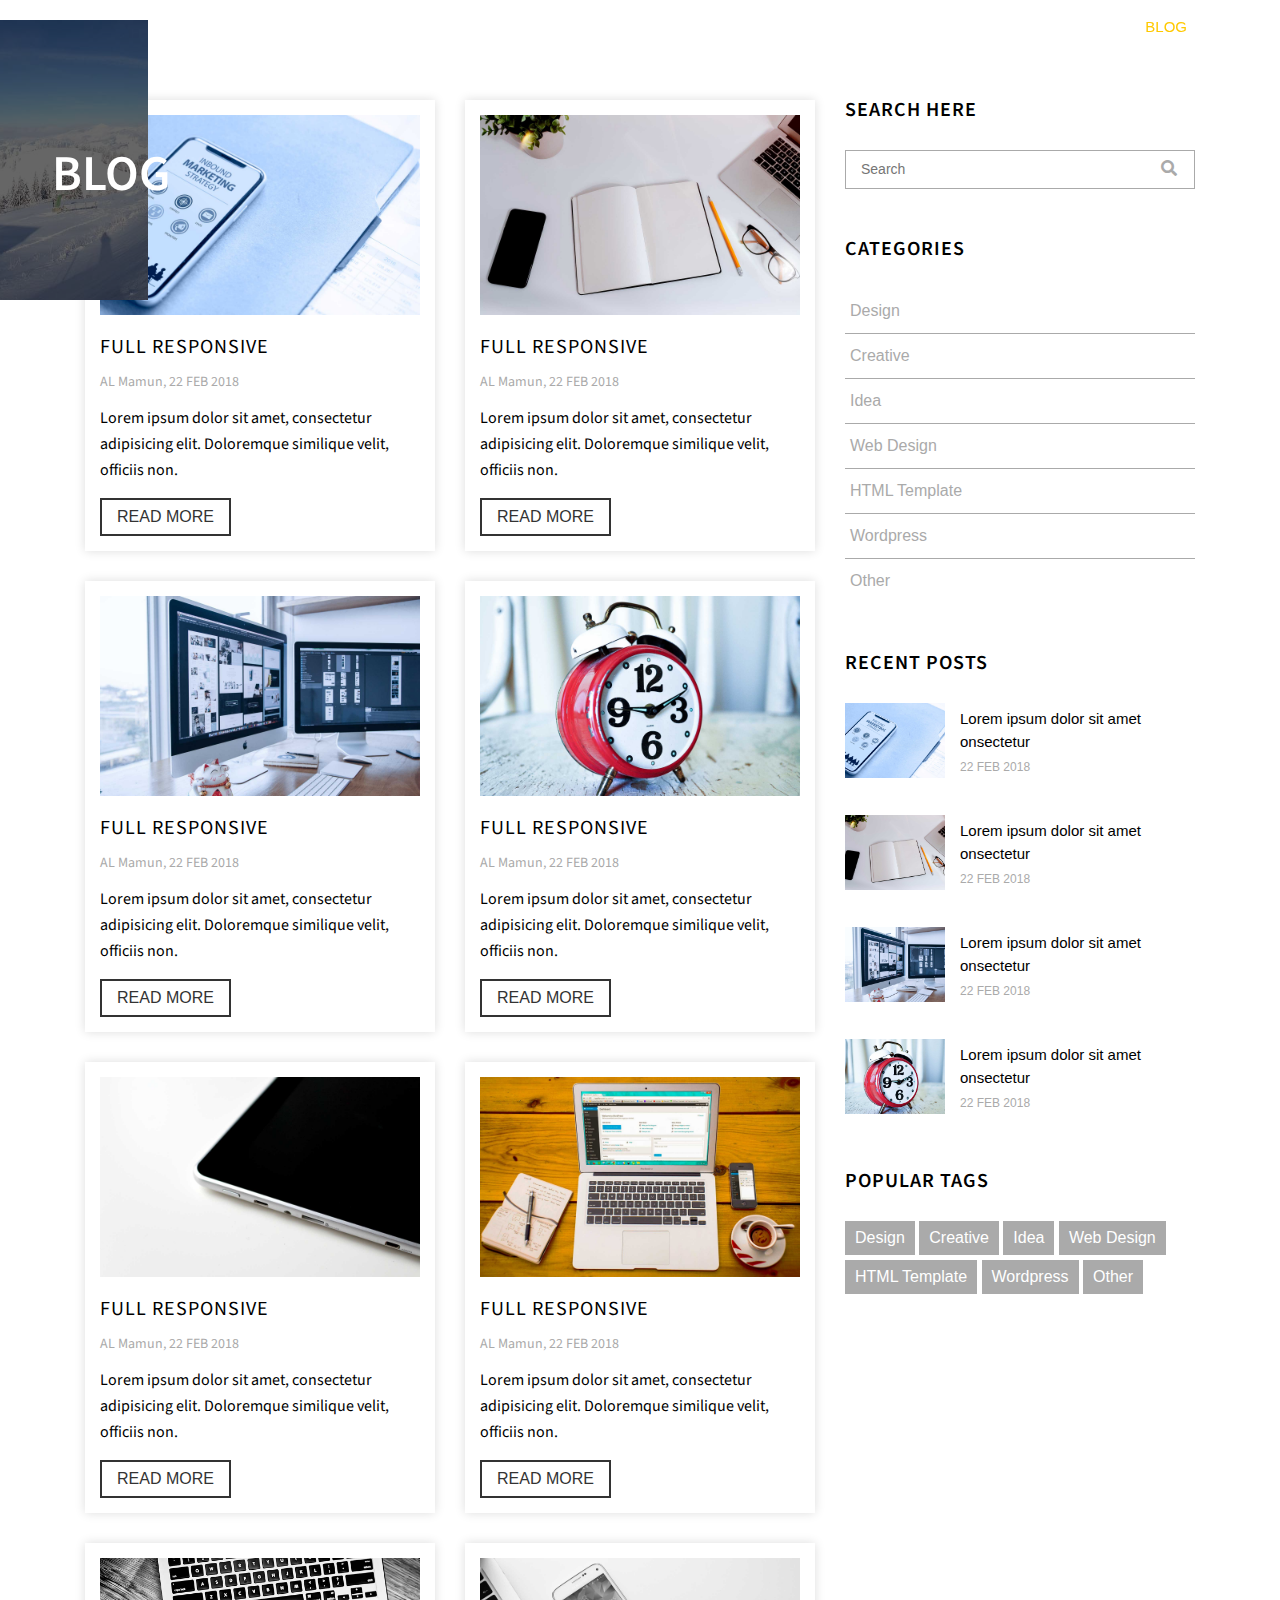
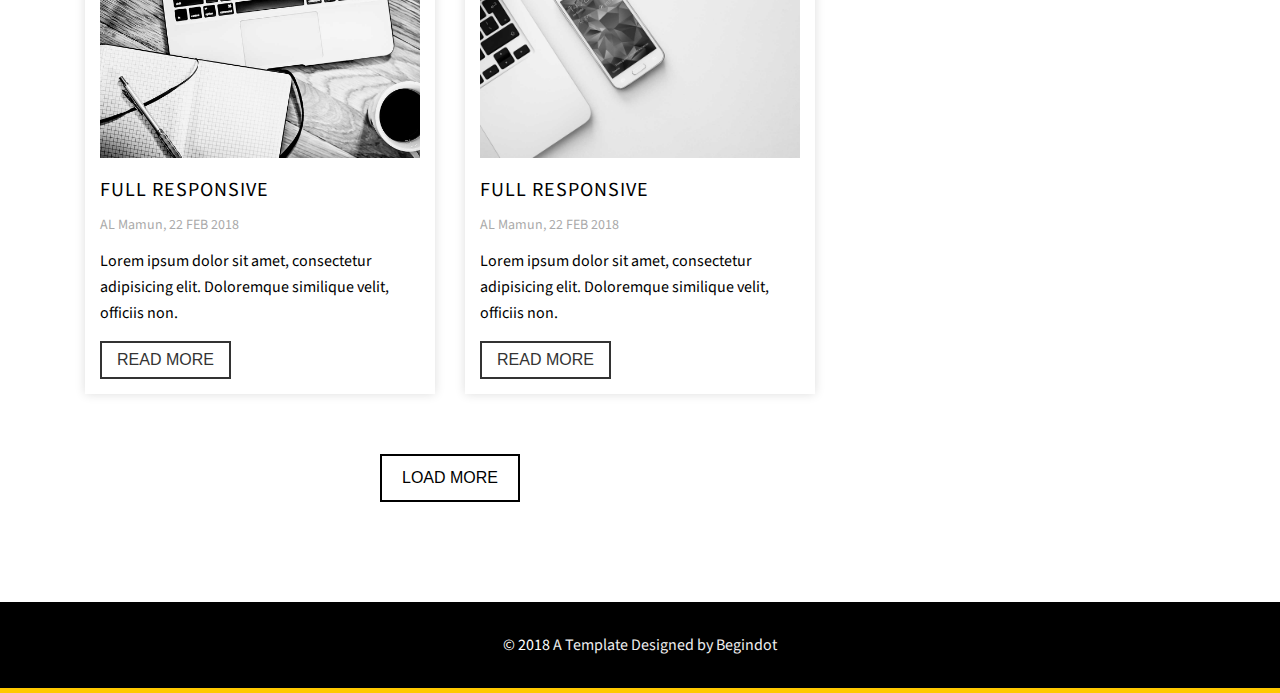
<file: safs-master/blog.html>
<!DOCTYPE html>
<html lang="en">

<head>
    <meta name="viewport" content="width=device-width, initial-scale=1">
    <meta http-equiv="X-UA-Compatible" content="IE=edge" />
    <meta charset="UTF-8">
    <title>portfolio - HTML</title>

    <!-- ====== Google Fonts ====== -->
    <link href="https://fonts.googleapis.com/css?family=Source+Sans+Pro:300,400,600" rel="stylesheet">

    <!-- ====== ALL CSS ====== -->
    <link rel="stylesheet" href="assets/css/bootstrap.min.css">
    <link rel="stylesheet" href="assets/css/fontawesome-all.min.css">
    <link rel="stylesheet" href="assets/css/lightbox.min.css">
    <link rel="stylesheet" href="assets/css/owl.carousel.min.css">
    <link rel="stylesheet" href="assets/css/animate.css">
    <link rel="stylesheet" href="style.css">
    <link rel="stylesheet" href="assets/css/responsive.css">

</head>

<body data-spy="scroll" data-target=".navbar-nav">

    <!-- ====== Header ====== -->
    <header id="header" class="header">
        <!-- ====== Navbar ====== -->
        <nav class="navbar navbar-expand-lg fixed-top">
            <div class="container">
                <!-- Logo -->
                <a class="navbar-brand logo" href="index.html">
                    
                </a>
                <!-- // Logo -->

                <!-- Mobile Menu -->
                <button class="navbar-toggler" type="button" data-toggle="collapse" data-target="#navbarSupportedContent" aria-expanded="false"><span><i class="fa fa-bars"></i></span></button>
                <!-- Mobile Menu -->

                <div class="collapse navbar-collapse main-menu" id="navbarSupportedContent">
                    <ul class="navbar-nav ml-auto">
                        <li class="nav-item"><a class="nav-link" href="index.html">HOME</a></li>
                        <li class="nav-item"><a class="nav-link active" href="blog.html">BLOG</a></li>
                    </ul>
                </div>
            </div>
        </nav>
        <!-- ====== // Navbar ====== -->

        <!-- Page Title -->
        <div class="page-title bg-img section-padding bg-overlay" style="background-image: url(assets/images/breadcrumb.jpg)">
            <div class="container">
                <div class="row justify-content-center">
                    <div class="col-lg-6 text-center">
                        <h2>Blog</h2>
                    </div>
                </div>
            </div>
        </div>
        <!-- // Page Title -->
    </header>
    <!-- ====== // Header ====== -->



    <section class="blog-section">
        <div class="container">
            <div class="row">
                <div class="col-lg-8">
                    <div class="blog-area">
                        <div class="row">
                            <!-- Single Blog -->
                            <div class="col-sm-6">
                                <div class="single-blog">
                                    <div class="blog-thumb" style="background-image: url(assets/images/blog/img-1.jpg)"></div>
                                    <h4 class="blog-title"><a href="single-blog.html">Full Responsive</a></h4>
                                    <p class="blog-meta"><a href="#">AL Mamun</a>, 22 FEB 2018</p>
                                    <p>Lorem ipsum dolor sit amet, consectetur adipisicing elit. Doloremque similique velit, officiis non.</p>
                                    <a href="single-blog.html" class="button">Read More</a>
                                </div>
                            </div>
                            <!-- Single Blog -->
                            <!-- Single Blog -->
                            <div class="col-sm-6">
                                <div class="single-blog">
                                    <div class="blog-thumb" style="background-image: url(assets/images/blog/img-2.jpg)"></div>
                                    <h4 class="blog-title"><a href="single-blog.html">Full Responsive</a></h4>
                                    <p class="blog-meta"><a href="#">AL Mamun</a>, 22 FEB 2018</p>
                                    <p>Lorem ipsum dolor sit amet, consectetur adipisicing elit. Doloremque similique velit, officiis non.</p>
                                    <a href="single-blog.html" class="button">Read More</a>
                                </div>
                            </div>
                            <!-- Single Blog -->
                            <!-- Single Blog -->
                            <div class="col-sm-6">
                                <div class="single-blog">
                                    <div class="blog-thumb" style="background-image: url(assets/images/blog/img-3.jpg)"></div>
                                    <h4 class="blog-title"><a href="single-blog.html">Full Responsive</a></h4>
                                    <p class="blog-meta"><a href="#">AL Mamun</a>, 22 FEB 2018</p>
                                    <p>Lorem ipsum dolor sit amet, consectetur adipisicing elit. Doloremque similique velit, officiis non.</p>
                                    <a href="single-blog.html" class="button">Read More</a>
                                </div>
                            </div>
                            <!-- Single Blog -->
                            <!-- Single Blog -->
                            <div class="col-sm-6">
                                <div class="single-blog">
                                    <div class="blog-thumb" style="background-image: url(assets/images/blog/img-4.jpg)"></div>
                                    <h4 class="blog-title"><a href="single-blog.html">Full Responsive</a></h4>
                                    <p class="blog-meta"><a href="#">AL Mamun</a>, 22 FEB 2018</p>
                                    <p>Lorem ipsum dolor sit amet, consectetur adipisicing elit. Doloremque similique velit, officiis non.</p>
                                    <a href="#" class="button">Read More</a>
                                </div>
                            </div>
                            <!-- Single Blog -->
                            <!-- Single Blog -->
                            <div class="col-sm-6">
                                <div class="single-blog">
                                    <div class="blog-thumb" style="background-image: url(assets/images/blog/img-5.jpg)"></div>
                                    <h4 class="blog-title"><a href="single-blog.html">Full Responsive</a></h4>
                                    <p class="blog-meta"><a href="#">AL Mamun</a>, 22 FEB 2018</p>
                                    <p>Lorem ipsum dolor sit amet, consectetur adipisicing elit. Doloremque similique velit, officiis non.</p>
                                    <a href="#" class="button">Read More</a>
                                </div>
                            </div>
                            <!-- Single Blog -->
                            <!-- Single Blog -->
                            <div class="col-sm-6">
                                <div class="single-blog">
                                    <div class="blog-thumb" style="background-image: url(assets/images/blog/img-6.jpg)"></div>
                                    <h4 class="blog-title"><a href="single-blog.html">Full Responsive</a></h4>
                                    <p class="blog-meta"><a href="#">AL Mamun</a>, 22 FEB 2018</p>
                                    <p>Lorem ipsum dolor sit amet, consectetur adipisicing elit. Doloremque similique velit, officiis non.</p>
                                    <a href="single-blog.html" class="button">Read More</a>
                                </div>
                            </div>
                            <!-- Single Blog -->
                            <!-- Single Blog -->
                            <div class="col-sm-6">
                                <div class="single-blog">
                                    <div class="blog-thumb" style="background-image: url(assets/images/blog/img-7.jpg)"></div>
                                    <h4 class="blog-title"><a href="single-blog.html">Full Responsive</a></h4>
                                    <p class="blog-meta"><a href="#">AL Mamun</a>, 22 FEB 2018</p>
                                    <p>Lorem ipsum dolor sit amet, consectetur adipisicing elit. Doloremque similique velit, officiis non.</p>
                                    <a href="single-blog.html" class="button">Read More</a>
                                </div>
                            </div>
                            <!-- Single Blog -->
                            <!-- Single Blog -->
                            <div class="col-sm-6">
                                <div class="single-blog">
                                    <div class="blog-thumb" style="background-image: url(assets/images/blog/img-8.jpg)"></div>
                                    <h4 class="blog-title"><a href="single-blog.html">Full Responsive</a></h4>
                                    <p class="blog-meta"><a href="#">AL Mamun</a>, 22 FEB 2018</p>
                                    <p>Lorem ipsum dolor sit amet, consectetur adipisicing elit. Doloremque similique velit, officiis non.</p>
                                    <a href="single-blog.html" class="button">Read More</a>
                                </div>
                            </div>
                            <!-- Single Blog -->
                        </div>
                        <div class="row justify-content-center">
                            <div class="col-lg-6 text-center">
                                <a href="#" class="button blog-btn">Load More</a>
                            </div>
                        </div>
                    </div>
                </div>
                
                <!-- Sidebar -->
                <div class="col-lg-4">
                    <div class="blog-sidebar">
                        <!-- Sidebar Widget -->
                        <div class="sidebar-widget">
                            <h2 class="sidebar-title">Search here</h2>
                            <form action="blog.html" method="get">
                                <input type="search" placeholder="Search">
                                <button><i class="fa fa-search"></i></button>
                            </form>
                        </div>
                        <!-- Sidebar Widget -->

                        <!-- Sidebar Widget -->
                        <div class="sidebar-widget">
                            <h2 class="sidebar-title">Categories</h2>
                            <ol>
                                <li><a href="#">Design</a></li>
                                <li><a href="#">Creative</a></li>
                                <li><a href="#">Idea</a></li>
                                <li><a href="#">Web Design</a></li>
                                <li><a href="#">HTML Template</a></li>
                                <li><a href="#">Wordpress</a></li>
                                <li><a href="#">Other</a></li>
                            </ol>
                        </div>
                        <!-- Sidebar Widget -->

                        <!-- Sidebar Widget -->
                        <div class="sidebar-widget">
                            <h2 class="sidebar-title">RECENT POSTS</h2>
                            <ol class="recent-post">
                                <!-- Single Recent Post -->
                                <li>
                                    <span style="background-image: url(assets/images/blog/img-1.jpg)"></span>
                                    <div class="blog-content">
                                        <a href="single-blog.html">Lorem ipsum dolor sit amet onsectetur</a>
                                        <div class="blog-date">22 FEB 2018</div>
                                    </div>
                                </li>
                                <!-- Single Recent Post -->
                                <!-- Single Recent Post -->
                                <li>
                                    <span style="background-image: url(assets/images/blog/img-2.jpg)"></span>
                                    <div class="blog-content">
                                        <a href="single-blog.html">Lorem ipsum dolor sit amet onsectetur</a>
                                        <div class="blog-date">22 FEB 2018</div>
                                    </div>
                                </li>
                                <!-- Single Recent Post -->
                                <!-- Single Recent Post -->
                                <li>
                                    <span style="background-image: url(assets/images/blog/img-3.jpg)"></span>
                                    <div class="blog-content">
                                        <a href="single-blog.html">Lorem ipsum dolor sit amet onsectetur</a>
                                        <div class="blog-date">22 FEB 2018</div>
                                    </div>
                                </li>
                                <!-- Single Recent Post -->
                                <!-- Single Recent Post -->
                                <li>
                                    <span style="background-image: url(assets/images/blog/img-4.jpg)"></span>
                                    <div class="blog-content">
                                        <a href="single-blog.html">Lorem ipsum dolor sit amet onsectetur</a>
                                        <div class="blog-date">22 FEB 2018</div>
                                    </div>
                                </li>
                                <!-- Single Recent Post -->
                            </ol>
                        </div>
                        <!-- Sidebar Widget -->

                        <!-- Sidebar Widget -->
                        <div class="sidebar-widget">
                            <h2 class="sidebar-title">POPULAR TAGS</h2>
                            <ol class="tags">
                                <li><a href="#">Design</a></li>
                                <li><a href="#">Creative</a></li>
                                <li><a href="#">Idea</a></li>
                                <li><a href="#">Web Design</a></li>
                                <li><a href="#">HTML Template</a></li>
                                <li><a href="#">Wordpress</a></li>
                                <li><a href="#">Other</a></li>
                            </ol>
                        </div>
                        <!-- Sidebar Widget -->
                    </div>
                </div>
                <!-- // Sidebar -->
            </div>
        </div>
    </section>

    <!-- ====== Footer Area ====== -->
    <footer class="footer-area">
        <div class="container">
            <div class="row">
                <div class="col-lg-12 text-center">
                    <div class="copyright-text">
                        <p class="text-white">&copy; 2018 <a href="https://www.begindot.com/">A Template Designed by Begindot</a></p>
                    </div>
                </div>
            </div>
        </div>
    </footer>
    <!-- ====== // Footer Area ====== -->


    <!-- ====== ALL JS ====== -->
    <script src="assets/js/jquery-3.3.1.min.js"></script>
    <script src="assets/js/bootstrap.min.js"></script>
    <script src="assets/js/lightbox.min.js"></script>
    <script src="assets/js/owl.carousel.min.js"></script>
    <script src="assets/js/jquery.mixitup.js"></script>
    <script src="assets/js/wow.min.js"></script>
    <script src="assets/js/typed.js"></script>
    <script src="assets/js/main.js"></script>

</body>

</html>
</file>
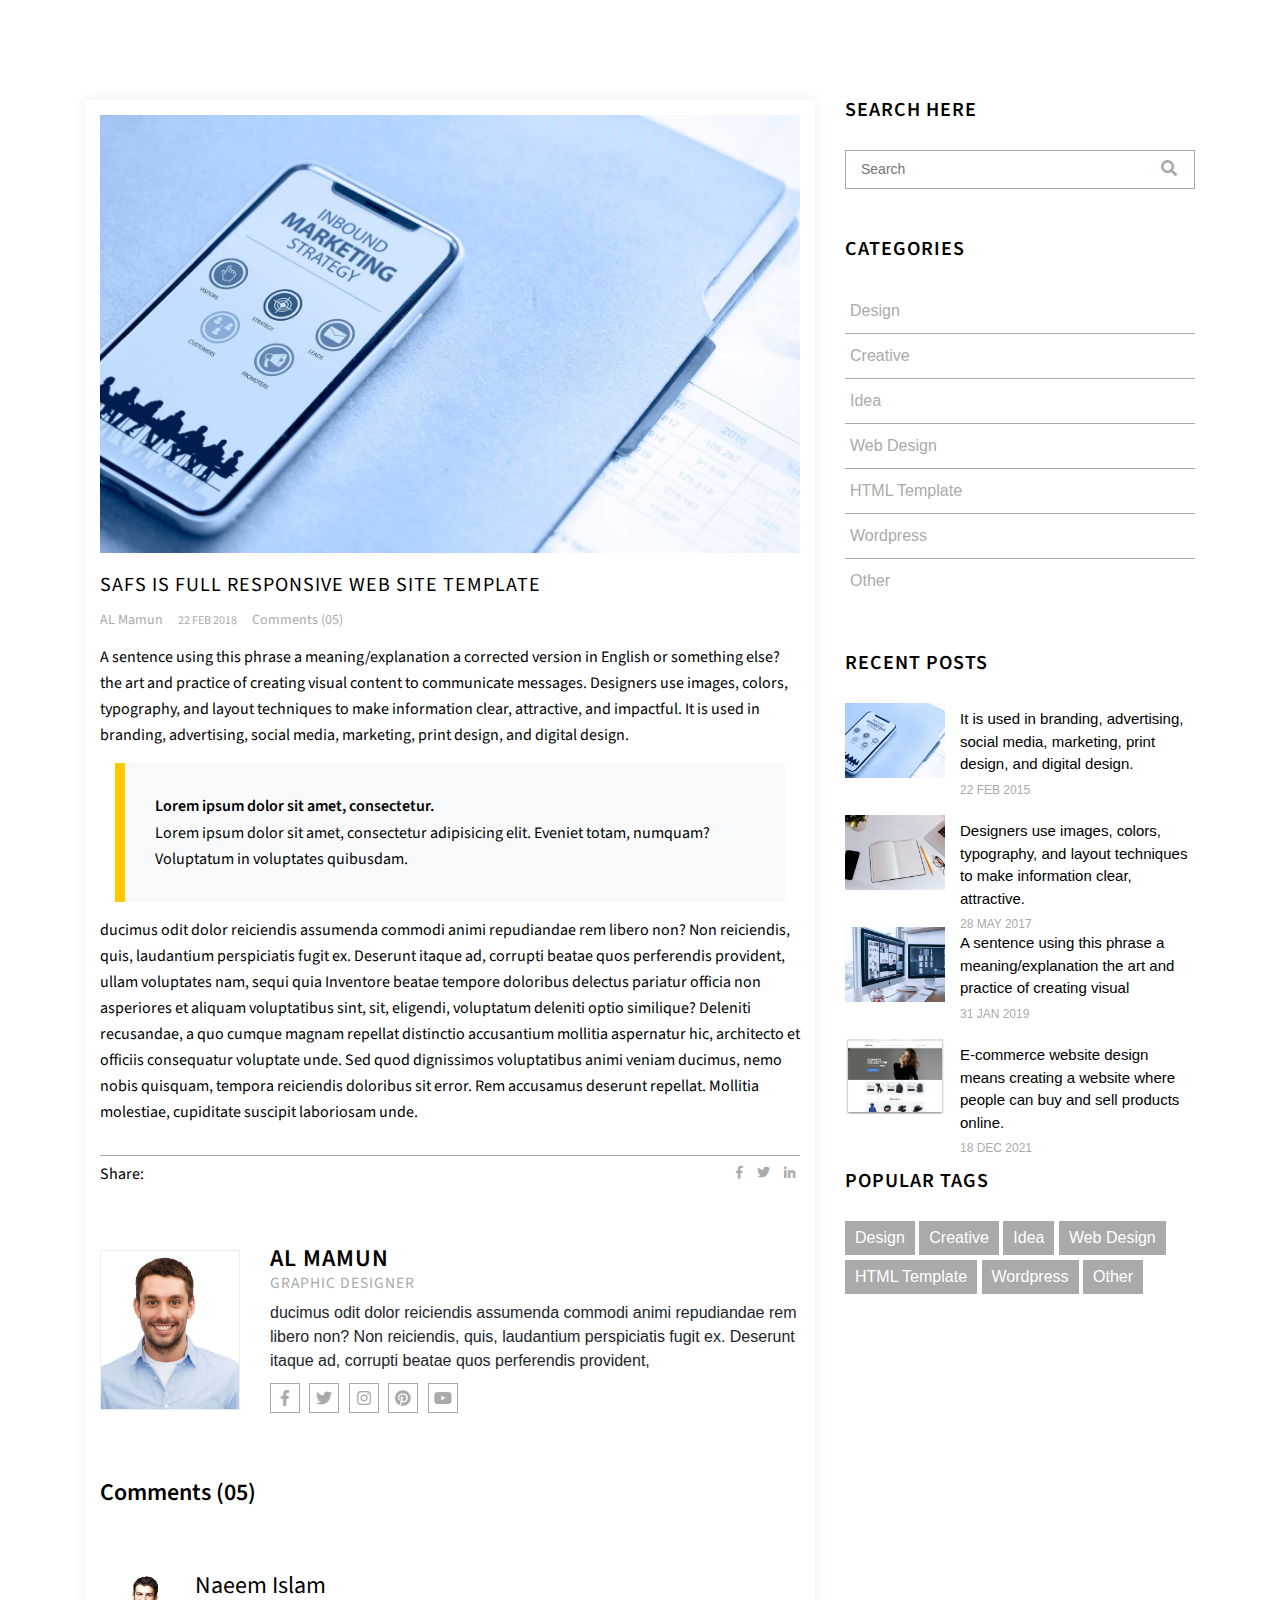
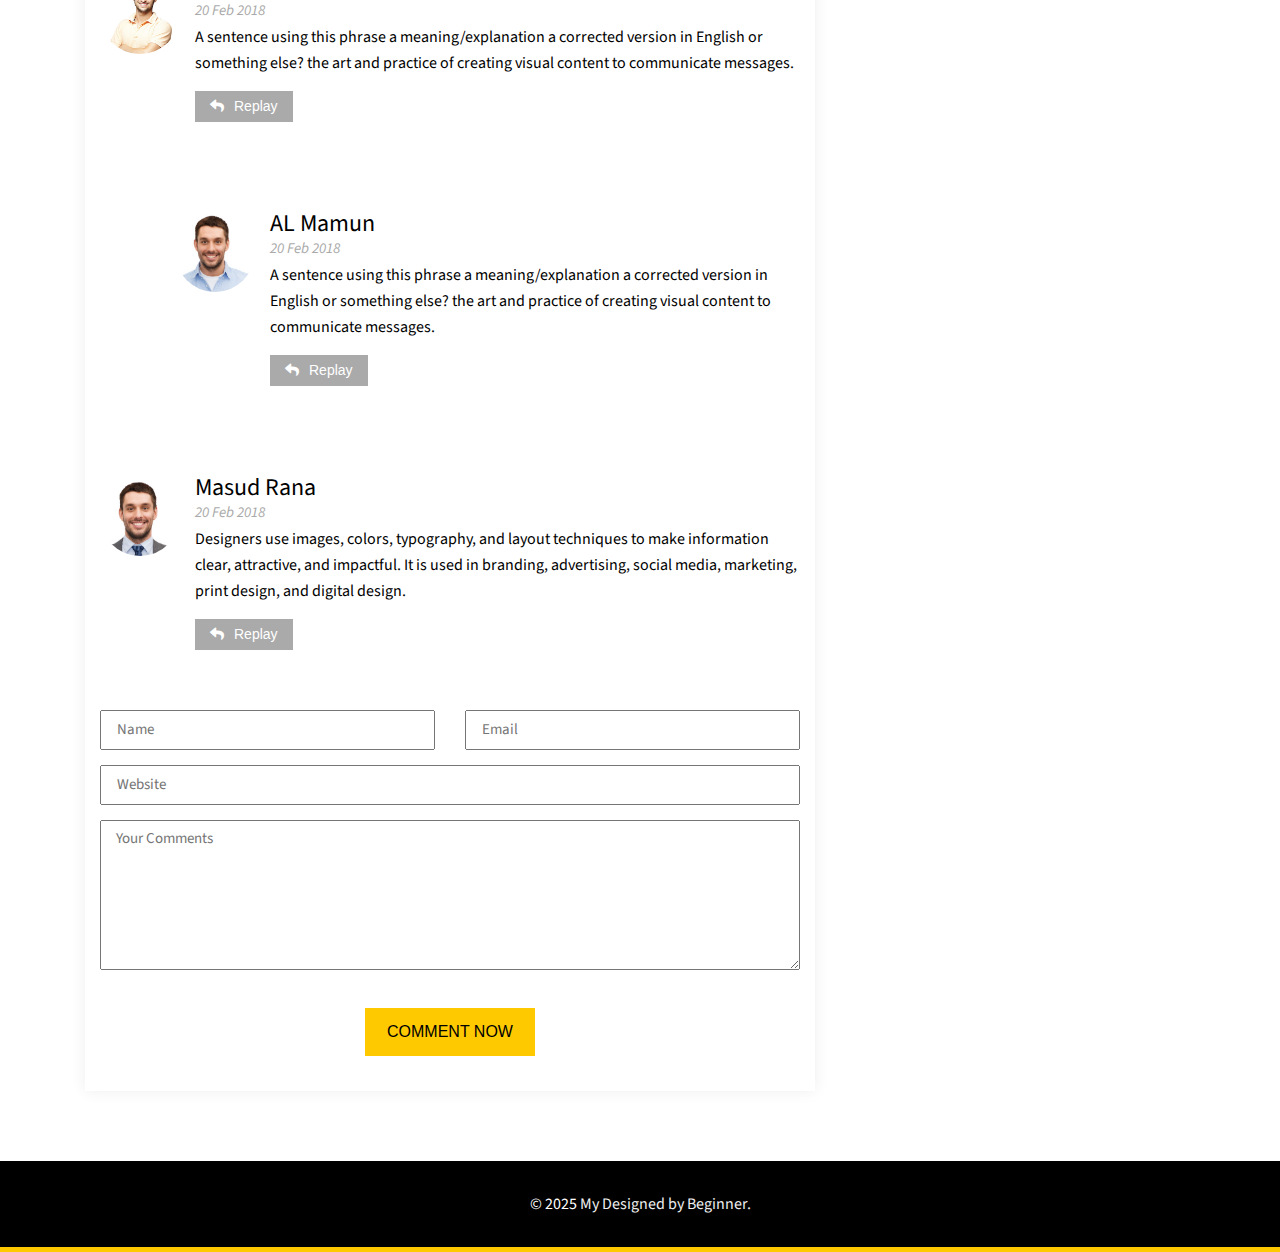
<file: safs-master/single-blog.html>
<!DOCTYPE html>
<html lang="en">

<head>
    <meta name="viewport" content="width=device-width, initial-scale=1">
    <meta http-equiv="X-UA-Compatible" content="IE=edge" />
    <meta charset="UTF-8">
    <title>Single Blog | Safs - HTML</title>

    <!-- ====== Google Fonts ====== -->
    <link href="https://fonts.googleapis.com/css?family=Source+Sans+Pro:300,400,600" rel="stylesheet">

    <!-- ====== ALL CSS ====== -->
    <link rel="stylesheet" href="assets/css/bootstrap.min.css">
    <link rel="stylesheet" href="assets/css/fontawesome-all.min.css">
    <link rel="stylesheet" href="assets/css/lightbox.min.css">
    <link rel="stylesheet" href="assets/css/owl.carousel.min.css">
    <link rel="stylesheet" href="assets/css/animate.css">
    <link rel="stylesheet" href="style.css">
    <link rel="stylesheet" href="assets/css/responsive.css">

</head>

<body data-spy="scroll" data-target=".navbar-nav">
    <!-- ====== Header ====== -->
    <header id="header" class="header"> 

        
    </header>
    <!-- ====== // Header ====== -->



    <section class="blog-section">
        <div class="container">
            <div class="row">
                <!-- Blog Main Content -->
                <div class="col-lg-8">
                    <div class="blog-post">
                        <img src="assets/images/blog/img-1.jpg" alt="" class="blog-img">
                        <h4 class="blog-title"><a href="#">Safs is Full Responsive Web site Template</a></h4>
                        <p class="blog-meta"><a class="user-name" href="#">AL Mamun</a><span class="blog-date">22 FEB 2018</span><a href="#" class="blog-comment">Comments (05)</a></p>
                        <div class="blog-main-content">
                            <p>A sentence using this phrase a meaning/explanation a corrected version in English or something else? the art and practice of creating visual content to communicate messages. Designers use images, colors, typography, and layout techniques to make information clear, attractive, and impactful.
                               It is used in branding, advertising, social media, marketing, print design, and digital design.</p>

                            <blockquote class="blockquote bg-light">
                                <h6>Lorem ipsum dolor sit amet, consectetur.</h6>
                                <p>Lorem ipsum dolor sit amet, consectetur adipisicing elit. Eveniet totam, numquam? Voluptatum in voluptates quibusdam.</p>
                            </blockquote>

                            <p>ducimus odit dolor reiciendis assumenda commodi animi repudiandae rem libero non? Non reiciendis, quis, laudantium perspiciatis fugit ex. Deserunt itaque ad, corrupti beatae quos perferendis provident, ullam voluptates nam, sequi quia Inventore beatae tempore doloribus delectus pariatur officia non asperiores et aliquam voluptatibus sint, sit, eligendi, voluptatum deleniti optio similique? Deleniti recusandae, a quo cumque magnam repellat distinctio accusantium mollitia aspernatur hic, architecto et officiis consequatur voluptate unde. Sed quod dignissimos voluptatibus animi veniam ducimus, nemo nobis quisquam, tempora reiciendis doloribus sit error. Rem accusamus deserunt repellat. Mollitia molestiae, cupiditate suscipit laboriosam unde.</p>

                            <div class="blog-content-footer">
                                <div class="row">
                                    <div class="col-md-6">
                                        <P>Share:</P>
                                    </div>
                                    <div class="col-md-6">
                                        <ul class="share text-right">
                                            <li><a href=""><i class="fab fa-facebook-f"></i></a></li>
                                            <li><a href=""><i class="fab fa-twitter"></i></a></li>
                                            <li><a href=""><i class="fab fa-linkedin-in"></i></a></li>
                                        </ul>
                                    </div>
                                </div>
                            </div>
                        </div>
                        <!--  Blog Author -->
                        <div class="blog-author">
                            <div class="user-img" style="background-image: url(assets/images/team/img-1.jpg)"></div>
                            <div class="user-content">
                                <h2>AL Mamun <span>Graphic designer</span></h2
                                <p>ducimus odit dolor reiciendis assumenda commodi animi repudiandae rem libero non? Non reiciendis, quis, laudantium perspiciatis fugit ex. Deserunt itaque ad, corrupti beatae quos perferendis provident, </p>
                                <!-- Social Area -->
                                <div class="social-aria text-left">
                                    <a target="_blank" href="#"><i class="fab fa-facebook-f"></i></a>
                                    <a target="_blank" href="#"><i class="fab fa-twitter"></i></a>
                                    <a target="_blank" href="#"><i class="fab fa-instagram"></i></a>
                                    <a target="_blank" href="#"><i class="fab fa-pinterest"></i></a>
                                    <a target="_blank" href="#"><i class="fab fa-youtube"></i></a>
                                </div>
                                <!-- // Social Area -->
                            </div>
                        </div>
                        <!-- // Blog Author -->

                        <!-- Blog Comments -->
                        <div class="blog-comment">
                            <h3>Comments (05)</h3>
                            <ol class="main-comment">
                                <li class="single-comment">

                                    <!-- Comment Content -->
                                    <div class="comment">
                                        <div class="comment-user-img" style="background-image: url(assets/images/team/img-2.jpg)"></div>
                                        <div class="comment-content">
                                            <h4>Naeem Islam</h4>
                                            <p class="comment-date">20 Feb 2018</p>
                                            <p>A sentence using this phrase a meaning/explanation a corrected version in English or something else? the art and practice of creating visual content to communicate messages. </p>
                                            <a href="#"><i class="fa fa-reply"></i>Replay</a>
                                        </div>
                                    </div>
                                    <!-- // Comment Content -->

                                    <ol class="sub-comment">
                                        <li class="single-comment">
                                            <!-- Comment Content -->
                                            <div class="comment">
                                                <div class="comment-user-img" style="background-image: url(assets/images/team/img-1.jpg)"></div>
                                                <div class="comment-content">
                                                    <h4>AL Mamun</h4>
                                                    <p class="comment-date">20 Feb 2018</p>
                                                    <p>A sentence using this phrase a meaning/explanation a corrected version in English or something else? the art and practice of creating visual content to communicate messages. </p>
                                                    <a href="#"><i class="fa fa-reply"></i>Replay</a>
                                                </div>
                                            </div>
                                            <!-- // Comment Content -->
                                        </li>
                                    </ol>
                                </li>
                                <li class="single-comment">
                                    <!-- Comment Content -->
                                    <div class="comment">
                                        <div class="comment-user-img" style="background-image: url(assets/images/team/img-3.jpg)"></div>
                                        <div class="comment-content">
                                            <h4>Masud Rana</h4>
                                            <p class="comment-date">20 Feb 2018</p>
                                            <p>Designers use images, colors, typography, and layout techniques to make information clear, attractive, and impactful. It is used in branding, advertising, social media, marketing, print design, and digital design.</p>
                                            <a href="#"><i class="fa fa-reply"></i>Replay</a>
                                        </div>
                                    </div>
                                    <!-- // Comment Content -->
                                </li>
                            </ol>

                            <!-- Blog Comment Form -->
                            <div class="blog-comment-form">
                                <form action="#">
                                    <div class="row">
                                        <div class="col-lg-6">
                                            <p><input type="text" placeholder="Name" required></p>
                                        </div>
                                        <div class="col-lg-6">
                                            <p><input type="email" placeholder="Email" required></p>
                                        </div>
                                    </div>
                                    <p><input type="text" placeholder="Website"></p>
                                    <p><textarea name="" id="" placeholder="Your Comments" required></textarea></p>
                                    <div class="comment-btn text-center">
                                        <button class="button" type="submit">Comment Now</button>
                                    </div>
                                </form>
                            </div>
                            <!-- // Blog Comment Form -->
                        </div>
                        <!-- // Blog Comments -->

                    </div>
                </div>
                <!-- // Blog Main Content -->

                <!-- Sidebar -->
                <div class="col-lg-4">
                    <div class="blog-sidebar">
                        <!-- Sidebar Widget -->
                        <div class="sidebar-widget">
                            <h2 class="sidebar-title">Search here</h2>
                            <form action="blog.html" method="get">
                                <input type="search" placeholder="Search">
                                <button><i class="fa fa-search"></i></button>
                            </form>
                        </div>
                        <!-- Sidebar Widget -->

                        <!-- Sidebar Widget -->
                        <div class="sidebar-widget">
                            <h2 class="sidebar-title">Categories</h2>
                            <ol>
                                <li><a href="#">Design</a></li>
                                <li><a href="#">Creative</a></li>
                                <li><a href="#">Idea</a></li>
                                <li><a href="#">Web Design</a></li>
                                <li><a href="#">HTML Template</a></li>
                                <li><a href="#">Wordpress</a></li>
                                <li><a href="#">Other</a></li>
                            </ol>
                        </div>
                        <!-- Sidebar Widget -->

                        <!-- Sidebar Widget -->
                        <div class="sidebar-widget">
                            <h2 class="sidebar-title">RECENT POSTS</h2>
                            <ol class="recent-post">
                                <!-- Single Recent Post -->
                                <li>
                                    <span style="background-image: url(assets/images/blog/img-1.jpg)"></span>
                                    <div class="blog-content">
                                        <a href="single-blog.html"> It is used in branding, advertising, social media, marketing, print design, and digital design.</a>
                                        <div class="blog-date">22 FEB 2015</div>
                                    </div>
                                </li>
                                <!-- Single Recent Post -->
                                <!-- Single Recent Post -->
                                <li>
                                    <span style="background-image: url(assets/images/blog/img-2.jpg)"></span>
                                    <div class="blog-content">
                                        <a href="single-blog.html">Designers use images, colors, typography, and layout techniques to make information clear, attractive.</a>
                                        <div class="blog-date">28 MAY 2017</div>
                                    </div>
                                </li>
                                <!-- Single Recent Post -->
                                <!-- Single Recent Post -->
                                <li>
                                    <span style="background-image: url(assets/images/blog/img-3.jpg)"></span>
                                    <div class="blog-content">
                                        <a href="single-blog.html">A sentence using this phrase a meaning/explanation  the art and practice of creating visual</a>
                                        <div class="blog-date">31 JAN 2019</div>
                                    </div>
                                </li>
                                <!-- Single Recent Post -->
                                <!-- Single Recent Post -->
                                <li>
                                    <span style="background-image: url(assets/images/blog/9.jpg)"></span>
                                    <div class="blog-content">
                                        <a href="#">E-commerce website design means creating a website where people can buy and sell products online.</a>
                                        <div class="blog-date">18 DEC 2021</div>
                                    </div>
                                </li>
                                <!-- Single Recent Post -->
                            </ol>
                        </div>
                        <!-- Sidebar Widget -->

                        <!-- Sidebar Widget -->
                        <div class="sidebar-widget">
                            <h2 class="sidebar-title">POPULAR TAGS</h2>
                            <ol class="tags">
                                <li><a href="#">Design</a></li>
                                <li><a href="#">Creative</a></li>
                                <li><a href="#">Idea</a></li>
                                <li><a href="#">Web Design</a></li>
                                <li><a href="#">HTML Template</a></li>
                                <li><a href="#">Wordpress</a></li>
                                <li><a href="#">Other</a></li>
                            </ol>
                        </div>
                        <!-- Sidebar Widget -->
                    </div>
                </div>
                <!-- // Sidebar -->
            </div>
        </div>
    </section>

    <!-- ====== Footer Area ====== -->
    <footer class="footer-area">
        <div class="container">
            <div class="row">
                <div class="col-lg-12 text-center">
                    <div class="copyright-text">
                        <p class="text-white">&copy; 2025 <a href="https://www.begindot.com/"> My Designed by Beginner.</a></p>
                    </div>
                </div>
            </div>
        </div>
    </footer>
    <!-- ====== // Footer Area ====== -->


    <!-- ====== ALL JS ====== -->
    <script src="assets/js/jquery-3.3.1.min.js"></script>
    <script src="assets/js/bootstrap.min.js"></script>
    <script src="assets/js/lightbox.min.js"></script>
    <script src="assets/js/owl.carousel.min.js"></script>
    <script src="assets/js/jquery.mixitup.js"></script>
    <script src="assets/js/wow.min.js"></script>
    <script src="assets/js/typed.js"></script>
    <script src="assets/js/main.js"></script>

</body>

</html>
</file>
<file: safs-master/style.css>
/*
Theme Name: Safs
Author: AL Mamun
Author URI: https://themeforest.net/user/aseven
Version: 1.0
*/

/*
[Table of contents]

* Glogbal Style
* Preloader
* Section Title
* Main Menu / Navbar
* Hero Area / Welcome Area / Slider Area
* Featured Area
* About Area
* Fact Counter Section
* Service Section
* Why choose Me Section
* Portfolio Section
* Frequently asked questions
* Blog Section
  - Blog Main Page
  - Sidebar
  - Single Blog
* Testimonial Section
* Team Section
* Call to Action Area
* Pricing Area
* Contact Area 
* Footer Area
*/

/*============Glogbal Style================ */
html,
body {
    height: 100%;
}

p {
    font-family: 'Source Sans Pro', sans-serif;
    font-size: 16px;
    line-height: 26px;
    color: #000;
    margin: 0;
}

a {
    -webkit-transition: .3s;
    transition: .3s
}

a:hover {
    color: #000;
    text-decoration: none;
}

h1,
h2,
h3,
h4,
h5,
h6 {
    font-family: 'Source Sans Pro', sans-serif;
    color: #000;
    font-weight: 600;
    line-height: 1.7;
    margin: 0;
}

.d-table {
    width: 100%;
    height: 100%;
}

.d-table-cell {
    vertical-align: middle;
}

img {
    max-width: 100%;
    height: auto;
}

.button {
    color: #fff;
    display: inline-block;
    text-transform: uppercase;
    border: 2px solid;
    padding: 10px 20px;
}

.button:hover {
    color: #000;
}

.bg-a {
    background-color: #000;
}

.section-padding {
    padding: 100px 0;
}

.pb-70 {
    padding-bottom: 70px;
}

.pb-85 {
    padding-bottom: 85px;
}

.bg-img {
    background-color: #ddd;
    background-position: center;
    background-size: cover;
    position: relative;
    z-index: 1;
}

.bg-primari {
    background-color: #000 !important;
}

.bg-secondary {
    background-color: #ffc900 !important;
}

button:focus {
    outline: none;
}


/*::::::::::::::::::::::::::::::::::::
    Preloader
::::::::::::::::::::::::::::::::::::*/

.preloader {
    position: fixed;
    width: 100%;
    height: 100%;
    background-color: #000;
    z-index: 99999;
}

.spinner {
    position: absolute;
    left: 50%;
    margin-left: -20px;
    bottom: 50%;
    margin-bottom: -20px;
    width: 40px;
    height: 40px;
}

.cube1,
.cube2 {
    background-color: #ffc900;
    width: 25px;
    height: 25px;
    position: absolute;
    top: 0;
    left: 0;

    -webkit-animation: sk-cubemove 1.8s infinite ease-in-out;
    animation: sk-cubemove 1.8s infinite ease-in-out;
}

.cube2 {
    -webkit-animation-delay: -0.9s;
    animation-delay: -0.9s;
}

.header{
    font-size: 30px;
    font-family: 'Franklin Gothic Medium', 'Arial Narrow', Arial, sans-serif;
    position: absolute;
    top: 20px;
    color: #eee;
    
}

@-webkit-keyframes sk-cubemove {
    25% {
        -webkit-transform: translateX(42px) rotate(-90deg) scale(0.5)
    }
    50% {
        -webkit-transform: translateX(42px) translateY(42px) rotate(-180deg)
    }
    75% {
        -webkit-transform: translateX(0px) translateY(42px) rotate(-270deg) scale(0.5)
    }
    100% {
        -webkit-transform: rotate(-360deg)
    }
}

@keyframes sk-cubemove {
    25% {
        transform: translateX(42px) rotate(-90deg) scale(0.5);
        -webkit-transform: translateX(42px) rotate(-90deg) scale(0.5);
    }
    50% {
        transform: translateX(42px) translateY(42px) rotate(-179deg);
        -webkit-transform: translateX(42px) translateY(42px) rotate(-179deg);
    }
    50.1% {
        transform: translateX(42px) translateY(42px) rotate(-180deg);
        -webkit-transform: translateX(42px) translateY(42px) rotate(-180deg);
    }
    75% {
        transform: translateX(0px) translateY(42px) rotate(-270deg) scale(0.5);
        -webkit-transform: translateX(0px) translateY(42px) rotate(-270deg) scale(0.5);
    }
    100% {
        transform: rotate(-360deg);
        -webkit-transform: rotate(-360deg);
    }
}



/*::::::::::::::::::::::::::::::::::::
   Section Title
::::::::::::::::::::::::::::::::::::*/

.section-title {
    margin-bottom: 60px;
}

.section-title h2 {
    text-transform: uppercase;
    position: relative;
    font-size: 32px;
    padding-bottom: 15px;
    margin-bottom: 15px;
    line-height: 1;
}

.section-title h2:before,
.section-title h2:after {
    position: absolute;
    content: '';
    left: 50%;
    bottom: 0;
    width: 50px;
    height: 5px;
    background-color: #000;
}

.section-title h2:before {
    left: auto;
    right: 50%;
    background-color: #ffc900
}

/*::::::::::::::::::::::::::::::::::::
   Main Menu
::::::::::::::::::::::::::::::::::::*/
.navbar{
    -webkit-transition: .3s;
    transition: .3s;
}
.navbar-brand.logo img {
    max-height: 40px;
}

.navbar-expand-lg .navbar-nav .nav-link {
    color: #fff;
    font-size: 15px;
}

.navbar-expand-lg .navbar-nav .nav-link:hover,
.navbar-expand-lg .navbar-nav .nav-link.active {
    color: #ffc900;
}

/*::::::::::::::::::::::::::::::::::::
   Hero Area 
::::::::::::::::::::::::::::::::::::*/

.hero-aria,
.hero-area-slids,
.single-slider {
    height: 100%;
    position: relative;
    z-index: 1;
    background-position: center;
    background-size: cover;
}


.hero-aria:after {
    position: absolute;
    content: '';
    left: 0;
    bottom: 0;
    width: 50%;
    height: 100%;
    background-color: #ffc900;
    opacity: .8;
    -ms-filter: "progid:DXImageTransform.Microsoft.Alpha(Opacity=80)";
    z-index: 2;
}

.hero-area-slids .owl-stage-outer,
.hero-area-slids .owl-stage,
.hero-area-slids .owl-item {
    height: 100%;
}

.slider-bg {
    height: 100%;
    width: 100%;
    background-position: center;
    background-size: cover;
    position: relative;
    z-index: 1;
}


.slider-bg:after {
    content: '';
    position: absolute;
    left: 0;
    top: 0;
    width: 100%;
    height: 100%;
    background-color: #000;
    opacity: .3;
    -ms-filter: "progid:DXImageTransform.Microsoft.Alpha(Opacity=30)";
    z-index: -1;
}

.hero-content {
    position: absolute;
    z-index: 999;
    max-width: 40%;
}


.hero-content h2 {
    color: #fff;
    font-size: 90px;
    font-weight: 600;
    line-height: 1;
}

.hero-content .button {
    margin-top: 30px;
}

/*::::::::::::::::::::::::::::::::::::
   Featured Area
::::::::::::::::::::::::::::::::::::*/

.single-featured-item {
    padding: 15px;
    margin-bottom: 30px;
}

.single-featured-item-wrap {
    background-color: #fff;
    box-shadow: 0 0 10px #eee;
}

.single-featured-item-wrap h3 a {
    text-align: center;
    text-transform: uppercase;
    padding: 15px;
    color: #000;
    display: block;
    position: relative;
    z-index: 1;
}

.single-featured-item-wrap:hover a {
    color: #ffc900
}

.single-featured-item-wrap:hover a:after {
    height: 100%;
}

.single-featured-item-wrap h3 a:after {
    position: absolute;
    content: '';
    width: 100%;
    height: 0;
    background-color: #000;
    z-index: -1;
    left: 0;
    top: 0;
    -webkit-transition: .3s;
    transition: .3s;
}

.featured-icon {
    font-size: 60px;
    position: absolute;
    top: 0;
    color: #ffc900;
    opacity: .5;
    -ms-filter: "progid:DXImageTransform.Microsoft.Alpha(Opacity=50)";
}


/*::::::::::::::::::::::::::::::::::::
   About Area
::::::::::::::::::::::::::::::::::::*/

.about-bg {
    height: 100%;
    min-height: 400px;
    position: relative;
    background-size: cover;
    background-position: center;
    background-color: #ffc900;
}

.social-aria a {
    color: #fff;
    width: 30px;
    height: 30px;
    display: inline-block;
    border: 1px solid;
    text-align: center;
    line-height: 30px;
    margin: 0 5px;
    -webkit-transition: .3s;
    transition: .3s;
}

.social-aria {
    position: absolute;
    bottom: 0;
    text-align: center;
    width: 100%;
    z-index: 1;
    padding: 15px;
}

.social-aria a:hover {
    border-radius: 50%;
}

.social-aria:after {
    position: absolute;
    content: '';
    background-color: #000;
    width: 100%;
    height: 100%;
    bottom: 0;
    left: 0;
    z-index: -1;
    opacity: .5;
    -ms-filter: "progid:DXImageTransform.Microsoft.Alpha(Opacity=50)";
}

.about-content h2 span {
    color: #ffc900;
    font-size: 100%;
}

.about-content h4 {
    font-weight: 400;
    font-size: 22px;
    margin-bottom: 15px;
}

.about-content p {
    font-weight: 400;
}

.about-content h5 {
    margin: 30px 0;
    text-transform: uppercase;
}

.skillbar {
    position: relative;
    display: block;
    margin-bottom: 15px;
    width: 100%;
    background: #eee;
    height: 35px;
    -webkit-transition-property: width, background-color;
    transition-property: width, background-color;
}

.skillbar-title {
    position: absolute;
    top: 0;
    left: 0;
    width: 110px;
    font-size: 14px;
    color: #ffffff;
    background: #000;
}

.skillbar-title span {
    display: block;
    padding: 0 20px;
    height: 35px;
    line-height: 35px;
}

.skillbar-bar {
    height: 35px;
    width: 0px;
    background-color: #ffc900;
}

.skill-bar-percent {
    position: absolute;
    right: 10px;
    top: 0;
    font-size: 14px;
    height: 35px;
    line-height: 35px;
}


/*::::::::::::::::::::::::::::::::::::
   Fact Counter Section
::::::::::::::::::::::::::::::::::::*/

.fact-counter:after {
    position: absolute;
    content: '';
    left: 0;
    top: 0;
    width: 100%;
    height: 100%;
    background-color: #000;
    z-index: -1;
    opacity: .8;
    -ms-filter: "progid:DXImageTransform.Microsoft.Alpha(Opacity=80)";
}


.single-fun-fact {
    border: 1px solid #fff;
    padding: 15px;
    margin-bottom: 30px;
}

.single-fun-fact h2 {
    line-height: 1;
    color: #fff;
}

.single-fun-fact h2 span {
    margin-right: 5px;
}

.single-fun-fact p {
    color: #fff;
    position: relative;
    margin-top: 30px;
}

.single-fun-fact p:after {
    position: absolute;
    content: '';
    left: 50%;
    top: -15px;
    width: 60px;
    margin-left: -30px;
    height: 1px;
    background-color: #fff;
}


/*::::::::::::::::::::::::::::::::::::
   Service Section
::::::::::::::::::::::::::::::::::::*/

.service-area {
    position: relative;
    z-index: 2;
}

.service-area .section-title h2:before {
    background-color: #fff;
}

.service-area:before {
    background-color: #ffc900;
    position: absolute;
    content: '';
    width: 100%;
    height: 65%;
    left: 0;
    top: 0;
}

.service-area.service-page:before {
    height: 100%;
}

.single-service {
    background-color: #fff;
    padding: 15px;
    border: 1px solid #ffc900;
    -webkit-transition: .3s;
    transition: .3s;
    margin-bottom: 30px;
    position: relative;
    z-index: 1;
}

.single-service h2,
.single-service p {
    -webkit-transition: .3s;
    transition: .3s;
}

.single-service:after {
    position: absolute;
    bottom: 0;
    left: 0;
    content: '';
    width: 100%;
    height: 5px;
    background-color: #000;
    z-index: -1;
    -webkit-transition: .3s;
    transition: .3s;
}

.single-service:hover h2,
.single-service:hover p {
    color: #fff
}

.single-service:hover:after {
    height: 100%;
}

.service-icon {
    font-size: 50px;
    color: #ffc900;
}



/*::::::::::::::::::::::::::::::::::::
   Why choose Me Section
::::::::::::::::::::::::::::::::::::*/

.single-why-me {
    position: relative;
    padding-right: 115px;
    text-align: right;
    margin-bottom: 30px;
}

.single-why-me:hover .why-me-icon {
    background-color: #000;
    color: #ffc900;
}

.why-me-right .why-me-icon,
.why-me-left .why-me-icon {
    color: #fff;
    position: absolute;
    font-size: 40px;
    width: 100px;
    height: 100%;
    border: 1px solid #000;
    text-align: center;
    line-height: 1;
    right: 0;
    bottom: 0;
    display: inline-block;
    background-color: #ffc900;
    -webkit-transition: .3s;
    transition: .3s;
}

.single-why-me.why-me-right {
    text-align: left;
    padding-right: 0;
    padding-left: 115px;

}

.why-me-right .why-me-icon {
    right: auto;
    left: 0;

}



/*::::::::::::::::::::::::::::::::::::
   Portfolio Section
::::::::::::::::::::::::::::::::::::*/

.work-list {
    margin-bottom: 60px;
}

.portfolio-area .mix {
    display: none;
}

.work-list ul {
    margin: 0;
    padding: 0;
    list-style: none;
}

.work-list ul li {
    display: inline-block;
    padding: 5px 10px;
    border: 1px solid;
    -webkit-transition: .3s;
    transition: .3s;
    cursor: pointer;
}

.work-list ul li.filter.active,
.work-list ul li:hover {
    color: #000;
    background-color: #ffc900;
    border-color: #ffc900;
}

.row.portfolio .col-lg-4 {
    padding-left: 7.5px;
    padding-right: 7.5px;
}

.single-portfolio {
    height: 240px;
    margin-bottom: 15px;
    background-position: center;
    background-size: cover;
    background-color: #ddd;
    padding: 15px;
    position: relative;
    z-index: 1;
    overflow: hidden;
}

.single-portfolio:after {
    position: absolute;
    content: '';
    left: 0;
    bottom: 0;
    width: 100%;
    height: 0;
    background-color: #000;
    opacity: .5;
    -ms-filter: "progid:DXImageTransform.Microsoft.Alpha(Opacity=50)";
    -webkit-transition: .3s;
    transition: .3s;
    z-index: -1;

}

.single-portfolio:hover:after {
    height: 100%;
}

.portfolio-icon {
    position: absolute;
    top: 100%;
    margin-top: -20px;
    left: 50%;
    margin-left: -20px;
    opacity: 0;
    -ms-filter: "progid:DXImageTransform.Microsoft.Alpha(Opacity=0)";
    visibility: hidden;
    -webkit-transition: .6s;
    transition: .6s;
}

.single-portfolio:hover .portfolio-icon {
    opacity: 1;
    -ms-filter: "progid:DXImageTransform.Microsoft.Alpha(Opacity=100)";
    visibility: visible;
    top: 50%
}

.portfolio-icon a {
    font-size: 15px;
    color: #fff;
    width: 40px;
    height: 40px;
    border: 1px solid;
    display: inline-block;
    line-height: 40px;
    -webkit-transition: .3s;
    transition: .3s;
}

.portfolio-icon a:hover {
    border-radius: 50%;
}

.portfolio-hover h4 {
    color: #fff;
    text-transform: uppercase;
    text-align: center;
}

.portfolio-hover {
    position: absolute;
    width: 100%;
    left: 0;
    bottom: -60px;
    padding: 5px;
    z-index: 1;
    -webkit-transition: .3s;
    transition: .3s;
    opacity: 0;
    -ms-filter: "progid:DXImageTransform.Microsoft.Alpha(Opacity=0)";
    visibility: hidden;
}

.portfolio-hover:after {
    position: absolute;
    left: 0;
    bottom: 0;
    width: 100%;
    height: 100%;
    content: '';
    background-color: #000;
    z-index: -1;
}

.single-portfolio:hover .portfolio-hover {
    bottom: 0;
    opacity: 1;
    -ms-filter: "progid:DXImageTransform.Microsoft.Alpha(Opacity=100)";
    visibility: visible
}


/*::::::::::::::::::::::::::::::::::::
   Frequently asked questions
::::::::::::::::::::::::::::::::::::*/

.section-title.faq-title h2:after {
    background-color: #000;
}

.section-title.faq-title h2:before {
    background-color: #fff;
}

.faq-bg {
    height: 100%;
    min-height: 320px;
}

.single-faq {
    margin-bottom: 5px;
}

.single-faq h4 {
    color: #fff;
    padding: 5px 15px;
    background-color: #333;
    cursor: pointer;
    font-weight: 400;
    font-size: 24px;
    position: relative;
    z-index: 1;
}

.single-faq h4[aria-expanded="true"]:after {
    -webkit-transform: rotate(-180deg);
            transform: rotate(-180deg);
}

.single-faq h4:after {
    position: absolute;
    font-family: FontAwesome;
    content: "\f107";
    text-align: center;
    right: 0;
    top: 0;
    color: #fff;
    background-color: #000;
    width: 60px;
    height: 100%;
    line-height: 200%;
}

.faq-body {
    background: #3e3e3e;
    color: #fff;
    padding: 15px;
}


/*::::::::::::::::::::::::::::::::::::
   Blog Section
::::::::::::::::::::::::::::::::::::*/

.single-blog {
    background-color: #fff;
    padding: 15px;
    box-shadow: 0 0 10px #ddd;
    margin-bottom: 30px;
}

.blog-thumb {
    height: 200px;
    background-position: center;
    background-size: cover;
}

h4.blog-title {
    font-size: 20px;
    text-transform: uppercase;
    letter-spacing: 1px;
    padding-top: 15px;
    font-weight: 400;
}

h4.blog-title a {
    color: #000;
}

.blog-meta {
    font-size: 14px;
    color: #aaa;
    margin: 5px 0 10px 0;
}

.blog-meta a {
    color: #aaa;
}

.single-blog .button {
    color: #333;
    padding: 5px 15px;
    margin-top: 15px;
}

.single-blog .button:hover {
    background-color: #ffc900;
    border-color: #ffc900;
}

/*::::::::::::::::::::::::::::::::::::
   Blog Main Page
::::::::::::::::::::::::::::::::::::*/

.bg-overlay {
    position: relative;
    z-index: 1;
}

.bg-overlay:after {
    position: absolute;
    content: '';
    width: 100%;
    height: 100%;
    left: 0;
    bottom: 0;
    background-color: #000000;
    z-index: -1;
    opacity: .6;
    -ms-filter: "progid:DXImageTransform.Microsoft.Alpha(Opacity=60)";
}

.blog-section {
    padding: 100px 0 70px 0;
}


.page-title h2 {
    font-size: 50px;
    color: #fff;
    text-transform: uppercase;
    margin-top: 30px;
    line-height: 1;
}

.button.blog-btn {
    color: #000;
    margin-bottom: 30px;
    margin-top: 30px;
}

.button.blog-btn:hover {
    background-color: #ffc900;
    border-color: #ffc900;
}

/*::::::::::::::::::::::::::::::::::::
   Sidebar
::::::::::::::::::::::::::::::::::::*/

.sidebar-widget {
    margin-bottom: 50px;
}

.sidebar-title {
    line-height: 1;
    text-transform: uppercase;
    font-size: 20px;
    letter-spacing: 1px;
    margin-bottom: 30px;
}

.sidebar-widget form {
    border: 1px solid #aaa;
    position: relative;
}

textarea:focus,
input:focus {
    outline: none;
}

.sidebar-widget input {
    border: none;
    padding: 8px 15px;
    font-size: 14px;
    line-height: 1.5;
    width: 85%;
}

.sidebar-widget button {
    border: none;
    background-color: transparent;
    cursor: pointer;
    width: 13%;
    margin-left: 0;
    color: #aaa;
}

.sidebar-widget ol {
    margin: 0;
    padding: 0;
    list-style: none;
}


.sidebar-widget ol li {
    position: relative;
}

.sidebar-widget ol li:last-child a {
    border-bottom: none;
}

.sidebar-widget ol li a {
    color: #aaa;
    padding: 10px 5px;
    border-bottom: 1px solid #aaa;
    display: block
}

.sidebar-widget ol li a:hover {
    color: #ffc900;
}

.sidebar-widget ol.recent-post li {
    margin-bottom: 30px;
}

.sidebar-widget ol.recent-post li span {
    width: 100px;
    height: 75px;
    display: inline-block;
    background-position: center;
    background-size: cover;
}

.sidebar-widget ol.recent-post li a {
    border: none;
}

.sidebar-widget ol.recent-post li a:hover {
    color: #ffc900;
}

.blog-content {
    position: absolute;
    top: 0;
    padding-left: 115px;
    width: 100%;
    height: 100%;

}

.blog-date {
    color: #aaa;
    font-size: 12px;
}

.sidebar-widget .blog-content a {
    padding: 5px 0;
    color: #000;
    border: none;
    font-size: 15px;
}

.sidebar-widget ol.tags li {
    display: inline-block;
}

.sidebar-widget ol.tags li a {
    border: none;
    background-color: #aaa;
    color: #fff;
    margin-bottom: 5px;
    padding: 5px 10px;
}

.sidebar-widget ol.tags li a:hover {
    color: #000;
    background-color: #ffc900;
}


/*::::::::::::::::::::::::::::::::::::
   Single Blog
::::::::::::::::::::::::::::::::::::*/

.blog-post {
    padding: 15px;
    background-color: #fff;
    box-shadow: 0 0 15px #eee;
}

span.blog-date,
.user-name {
    margin-right: 15px;
}

.blockquote {
    padding: 30px;
    margin: 15px;
    border-left: 10px solid #ffc900;
}

.blog-content-footer {
    border-top: 1px solid #aaa;
    margin-top: 30px;
    padding-top: 5px;
    font-size: 15px;
}

ul.share {
    margin: 0;
    padding: 0;
    list-style: none;
}

ul.share li {
    display: inline-block;
}

ul.share li a {
    color: #aaa;
    display: block;
    padding: 0 5px;
    font-size: 13px;
}


.blog-author {
    position: relative;
    margin-top: 60px;
    margin-bottom: 60px;
}

.user-content h2 {
    text-transform: uppercase;
    font-size: 24px;
    letter-spacing: 1px;
    line-height: 1;
    margin-bottom: 10px;
}

.user-content h2 span {
    display: block;
    font-size: 65%;
    font-weight: 400;
    margin-top: 5px;
    color: #aaa;
}

.blog-author .social-aria {
    position: relative;
    padding: 0;
}

.user-content .social-aria a {
    color: #aaa;
    margin: auto;
    margin-right: 5px;
    margin-top: 10px;
}

.blog-author .social-aria:after {
    background-color: transparent
}

.user-img {
    width: 140px;
    height: 160px;
    background-position: center top;
    background-size: cover;
    position: absolute;
    padding: 5px;
    border: 1px solid #eee;
    left: 0;
    bottom: 50%;
    margin-bottom: -80px;
}

.user-content {
    padding-left: 170px;
}


/*Comments CSS*/

.blog-comment h3 {
    margin-bottom: 30px;
    font-size: 24px;
}

.blog-comment ol {
    margin: 0;
    padding: 0;
    list-style: none;
}

.blog-comment ol li {
    position: relative;
}

.blog-comment ol li ol {
    margin-left: 75px;
}

.comment-user-img {
    width: 80px;
    height: 80px;
    background-color: #ddd;
    background-position: center top;
    background-size: cover;
    border-radius: 50%;
    position: absolute;
}

.comment {
    display: block;
    padding: 30px 0;
    margin: 30px 0;
}

.comment-content {
    padding-left: 95px;
}


.comment-content h4 {
    font-weight: 400;
    line-height: 1;
}

p.comment-date {
    font-style: italic;
    color: #aaa;
    font-size: 15px;
}


.comment-content a {
    padding: 5px 15px;
    display: inline-block;
    color: #fff;
    background-color: #aaa;
    font-size: 14px;
    margin-top: 15px;
}

.comment-content a i.fa {
    margin-right: 10px;
}

.comment-content a:hover {
    background-color: #000;
}


/*Comment Form*/

.blog-comment-form input,
.blog-comment-form textarea {
    width: 100%;
    margin-bottom: 15px;
    padding: 5px 15px;
    font-size: 15px;
}

.blog-comment-form textarea {
    height: 150px;
}

.comment-btn .button {
    color: #000;
    background-color: #ffc900;
    border-color: #ffc900;
    -webkit-transition: .3s;
    transition: .3s;
    cursor: pointer;
    margin: 15px 0 20px 0;
}

.comment-btn .button:hover {
    color: #ffc900;
    background-color: #000;
    border-color: #000;
}





/*::::::::::::::::::::::::::::::::::::
   Testimonial Section
::::::::::::::::::::::::::::::::::::*/

.testimonial-area {
    position: relative;
    z-index: 1;
}

.testimonials.owl-carousel {
    position: relative;
}

.testimonial-area .bg-white {
    padding: 60px;
}

.testimonial-quote {
    font-size: 30px;
}

.single-testimonial p {
    margin: 30px 0;
}

.single-testimonial h4 {
    font-size: 20px;
}

.single-testimonial h4 span {
    display: block;
    font-size: 70%;
    color: #aaa;
    font-weight: 400;
    line-height: 2;
}

.testimonials .owl-nav div {
    display: inline-block;
    font-size: 15px;
    width: 30px;
    height: 40px;
    line-height: 40px;
    text-align: center;
    border: 1px solid;
    position: absolute;
    top: 50%;
    margin-top: -20px;
    left: -50px;
    color: #aaa;
    opacity: .5;
    -ms-filter: "progid:DXImageTransform.Microsoft.Alpha(Opacity=50)";
    -webkit-transition: .3s;
    transition: .3s;
}

.testimonials .owl-nav div.owl-next {
    left: auto;
    right: -50px;
}

.testimonials .owl-nav div:hover {
    opacity: 1;
    -ms-filter: "progid:DXImageTransform.Microsoft.Alpha(Opacity=100)";
}


/*::::::::::::::::::::::::::::::::::::
   Team Section
::::::::::::::::::::::::::::::::::::*/

.single-team {
    border-bottom: 10px solid #ffc900;
    box-shadow: 0 0 30px #ddd;
    margin-bottom: 30px;
}

.team-thumb {
    position: relative;
    width: 100%;
    height: 290px;
    background-position: center top;
    background-size: cover;
    z-index: 1;
}

.team-thumb:after {
    left: 0;
    top: 0;
    width: 100%;
    height: 100%;
    opacity: .8;
    -ms-filter: "progid:DXImageTransform.Microsoft.Alpha(Opacity=80)";
    -webkit-transition: .3s;
    transition: .3s;
}

.single-team:hover .team-thumb:after {
    background-color: #ffc900;
}

.team-thumb:after,
.team-thumb:before {
    position: absolute;
    content: '';
    z-index: -1;
}

.team-thumb:before {
    width: 100%;
    height: 100%;
    border: 1px solid #fff;
    top: 0;
    left: 0;
    z-index: 1;
    -webkit-transition: .3s;
    transition: .3s;
    opacity: 0;
    -ms-filter: "progid:DXImageTransform.Microsoft.Alpha(Opacity=0)";
}

.single-team:hover .team-thumb:before {
    width: 90%;
    height: 90%;
    top: 5%;
    left: 5%;
    opacity: 1;
    -ms-filter: "progid:DXImageTransform.Microsoft.Alpha(Opacity=100)";
}

.team-content {
    padding: 15px 0;
    text-align: center;
}

.team-content h4 {
    text-transform: uppercase;
    font-size: 20px;
    letter-spacing: 1px;
    line-height: 1;
}

.team-content span {
    font-size: 12px;
    text-transform: uppercase;
    letter-spacing: 2px;
}

.team-social {
    position: absolute;
    width: 100%;
    text-align: center;
    top: 50%;
    z-index: 1;
    -webkit-transition: .3s;
    transition: .3s;
    opacity: 0;
    -ms-filter: "progid:DXImageTransform.Microsoft.Alpha(Opacity=0)";
    visibility: hidden;
}

.team-social a {
    color: #fff;
    width: 30px;
    height: 30px;
    display: inline-block;
    border: 1px solid;
    font-size: 15px;
    line-height: 30px;
    -webkit-transition: .3s;
    transition: .3s;
}

.team-social a:hover {
    color: #000;

}

.single-team:hover .team-social {
    margin-top: -15px;
    opacity: 1;
    -ms-filter: "progid:DXImageTransform.Microsoft.Alpha(Opacity=100)";
    visibility: visible;
}


/*::::::::::::::::::::::::::::::::::::
   Call to Action Area
::::::::::::::::::::::::::::::::::::*/

.cta-button {
    height: 100%;
    text-align: right;
}

.cta-button .button {
    color: #000;
}

.cta-button .button:hover {
    color: #fff;
    border-color: #000;
    background-color: #000;
}


/*::::::::::::::::::::::::::::::::::::
   Pricing Area
::::::::::::::::::::::::::::::::::::*/

.single-price-box {
    box-shadow: 0 0 15px #ddd;
    margin-bottom: 30px;
}

.price-head h2 {
    padding: 30px;
}

.price-head h2,
.price-head h3 {
    text-transform: uppercase;
    line-height: 1;
}

.price-head h3 {
    background-color: #ffc900;
    font-size: 25px;
    padding: 15px;
}

.price-head h3 span {
    font-size: 60%;
    margin-left: 10px;
}

.single-price-box ul {
    margin: 0;
    padding: 0;
    list-style: none;
}

.single-price-box ul li {
    padding: 15px;
    border-bottom: 1px solid #eee;
}

.single-price-box .button {
    background-color: #000;
    border-color: #000;
    margin: 30px 0;
}

.single-price-box .button:hover {
    background-color: #ffc900;
    border-color: #ffc900;
}


/*::::::::::::::::::::::::::::::::::::
   Contact Area 
::::::::::::::::::::::::::::::::::::*/

.contact-form {
    padding: 60px;
    box-shadow: 0 0 10px #ccc;
}

.contact-form .form-control {
    background-color: #f8f9fa;
    font-size: 14px;
    padding: 10px;
    border: none;
    border-radius: 0;
}

.contact-form .form-control:active {
    box-shadow: 0 0 0;
    background-color: #f8f9fa;
}


.contact-form textarea.form-control {
    height: 140px;
}

input:-webkit-autofill {
    background-color: #f8f9fa;
    border: none;
}

.form-control::-webkit-input-placeholder {
    color: #aaa;
}

.form-control:-ms-input-placeholder {
    color: #aaa;
}

.form-control::-ms-input-placeholder {
    color: #aaa;
}

.form-control::-webkit-input-placeholder {
    color: #aaa;
}

.form-control::-moz-placeholder {
    color: #aaa;
}

.form-control:-ms-input-placeholder {
    color: #aaa;
}

.form-control::placeholder {
    color: #aaa;
}

.form-control:focus {
    box-shadow: none;
}

.form-btn .button {
    margin: 0;
    border: none;
    background-color: #000;
    color: #fff;
    cursor: pointer;
    -webkit-transition: .3S;
    transition: .3S;
}

.form-btn .button:hover {
    color: #000;
    background-color: #ffc900;
}

.form-message {
    margin-top: 15px;
    font-weight: 700;
}

.form-message.error {
    color: #f00;
}

.form-message.success {
    color: #000;
}


/*:::::::::::::::::::::::::::::::::::
        Footer Area
:::::::::::::::::::::::::::::::::::*/

.footer-area {
    padding: 30px;
    background-color: #000;
    border-bottom: 5px solid #ffc900;
}

.copyright-text a {
    color: #eee;
    -webkit-transition: .3s;
    transition: .3s;
}

.copyright-text a:hover {
    color: #ffc900;
}
</file>
<file: safs-master/assets/css/responsive.css>
/* Medium Layout: 1280px. */

@media only screen and (min-width: 992px) and (max-width: 1200px) {}

/* Tablet Layout: 768px. */

@media only screen and (min-width: 768px) and (max-width: 991px) {

    /*::::::::::::::::::::::::::::::::::::
       Main Menu
    ::::::::::::::::::::::::::::::::::::*/
    .navbar.navbar-expand-lg.fixed-top {
        position: static;
        background-color: #000;
    }
    button.navbar-toggler {
        color: #fff;
    }

    .navbar-nav {
        background-color: #333;
        margin-top: 30px;
    }
    .nav-item {
        border-bottom: 1px solid;
    }
    nav .main-menu .navbar-nav .nav-item .nav-link {
        padding: 15px 15px;
    }
    /*::::::::::::::::::::::::::::::::::::
       Hero Area 
    ::::::::::::::::::::::::::::::::::::*/
    .hero-content h2 {
        font-size: 70px;
    }
    /*::::::::::::::::::::::::::::::::::::
       About Area
    ::::::::::::::::::::::::::::::::::::*/
    .about-content {
        margin-top: 30px;
    }

    /*::::::::::::::::::::::::::::::::::::
       Service Section
    ::::::::::::::::::::::::::::::::::::*/
    .service-area::before {
        height: 100%;
    }

    /*::::::::::::::::::::::::::::::::::::
       Frequently asked questions
    ::::::::::::::::::::::::::::::::::::*/
    .faq-content {
        margin-top: 15px;
    }
    /*::::::::::::::::::::::::::::::::::::
       Call to Action Area
    ::::::::::::::::::::::::::::::::::::*/
    .cta-button {
        text-align: left;
        margin-top: 15px;
    }
}

/* Mobile Layout: 320px. */

@media only screen and (max-width: 767px) {
    /*::::::::::::::::::::::::::::::::::::
       Section Title
    ::::::::::::::::::::::::::::::::::::*/
    .section-title h2 {
        font-size: 24px;
    }

    /*::::::::::::::::::::::::::::::::::::
       Main Menu
    ::::::::::::::::::::::::::::::::::::*/
    .navbar.navbar-expand-lg.fixed-top {
        position: static;
        background-color: #000;
    }
    button.navbar-toggler {
        color: #fff;
    }

    .navbar-nav {
        background-color: #333;
        margin-top: 30px;
    }
    .nav-item {
        border-bottom: 1px solid;
    }
    nav .main-menu .navbar-nav .nav-item .nav-link {
        padding: 15px 15px;
    }
    /*::::::::::::::::::::::::::::::::::::
       Hero Area 
    ::::::::::::::::::::::::::::::::::::*/
    .hero-aria,
    .hero-area-slids,
    .single-slider {
        height: 440px;
    }
    .hero-content h2 {
        font-size: 30px;
    }

    .hero-content h3 {
        font-size: 15px;
        margin: 15px 0;
    }

    .hero-aria::after {
        width: 80%;
    }
    .hero-content {
        max-width: 70%;
    }

    /*::::::::::::::::::::::::::::::::::::
       Featured Area
    ::::::::::::::::::::::::::::::::::::*/
    .single-featured-item-wrap h3 {
        font-size: 20px;
    }
    .featured-icon {
        font-size: 40px;
    }
    /*::::::::::::::::::::::::::::::::::::
       Portfolio Section
    ::::::::::::::::::::::::::::::::::::*/
    .work-list ul li {
        margin-bottom: 5px;
    }
    .portfolio-hover h4 {
        font-size: 18px;
    }

    /*::::::::::::::::::::::::::::::::::::
       About Area
    ::::::::::::::::::::::::::::::::::::*/
    .about-content {
        margin-top: 30px;
    }
    .about-content h2 {
        font-size: 24px;
    }
    .about-content h4 {
        font-size: 16px;
    }

    /*::::::::::::::::::::::::::::::::::::
       Service Section
    ::::::::::::::::::::::::::::::::::::*/
    .service-area::before {
        height: 100%;

    }

    .single-service h2 {
        font-size: 24px;
    }

    .service-icon {
        font-size: 45px;
    }

    /*::::::::::::::::::::::::::::::::::::
       Frequently asked questions
    ::::::::::::::::::::::::::::::::::::*/
    .faq-content {
        margin-top: 15px;
    }
    .single-faq h4 {
        padding-right: 60px;
        font-size: 16px;
    }


    /*::::::::::::::::::::::::::::::::::::
       Blog Section
    ::::::::::::::::::::::::::::::::::::*/
    h4.blog-title {
        font-size: 16px;
    }
    /*::::::::::::::::::::::::::::::::::::
       Call to Action Area
    ::::::::::::::::::::::::::::::::::::*/
    .cta-button {
        text-align: left;
        margin-top: 15px;
    }



    /*::::::::::::::::::::::::::::::::::::
       Why choose Me Section
    ::::::::::::::::::::::::::::::::::::*/
    .single-why-me h4 {
        font-size: 20px;
    }
    .why-me-right .why-me-icon,
    .why-me-left .why-me-icon {
        position: relative;
        height: 100px;
    }
    .single-why-me.why-me-right,
    .single-why-me {
        padding: 0;
        text-align: center;
    }

    /*::::::::::::::::::::::::::::::::::::
       Team Section
    ::::::::::::::::::::::::::::::::::::*/
    .single-team {
        max-width: 300px;
        margin: auto;
        margin-bottom: 30px;
    }
    /*::::::::::::::::::::::::::::::::::::
       Pricing Area
    ::::::::::::::::::::::::::::::::::::*/
    .single-price-box {
        max-width: 300px;
        margin: auto;
        margin-bottom: 30px;
    }

    /*::::::::::::::::::::::::::::::::::::
       Contact Area 
    ::::::::::::::::::::::::::::::::::::*/
    .contact-form {
        padding: 15px;
    }
}

/* Wide Mobile Layout: 480px. */

@media only screen and (min-width: 480px) and (max-width: 767px) {


    /*::::::::::::::::::::::::::::::::::::
       Main Menu
    ::::::::::::::::::::::::::::::::::::*/
    .navbar.navbar-expand-lg.fixed-top {
        position: static;
        background-color: #000;
    }
    button.navbar-toggler {
        color: #fff;
    }

    .navbar-nav {
        background-color: #333;
        margin-top: 30px;
    }
    .nav-item {
        border-bottom: 1px solid;
    }
    nav .main-menu .navbar-nav .nav-item .nav-link {
        padding: 15px 15px;
    }
    /*::::::::::::::::::::::::::::::::::::
       Hero Area 
    ::::::::::::::::::::::::::::::::::::*/
    .hero-content h2 {
        font-size: 50px;
    }

    .hero-content h3 {
        font-size: 20px;
        margin: 15px 0;
    }

    .hero-aria::after {
        width: 70%;
    }
    .hero-content {
        max-width: 65%;
    }
    /*::::::::::::::::::::::::::::::::::::
       Portfolio Section
    ::::::::::::::::::::::::::::::::::::*/
    .work-list ul li {
        margin-bottom: 5px;
    }

    /*::::::::::::::::::::::::::::::::::::
       About Area
    ::::::::::::::::::::::::::::::::::::*/
    .about-content {
        margin-top: 30px;
    }

    /*::::::::::::::::::::::::::::::::::::
       Service Section
    ::::::::::::::::::::::::::::::::::::*/
    .service-area::before {
        height: 100%;
    }

    /*::::::::::::::::::::::::::::::::::::
       Frequently asked questions
    ::::::::::::::::::::::::::::::::::::*/
    .faq-content {
        margin-top: 15px;
    }
    /*::::::::::::::::::::::::::::::::::::
       Call to Action Area
    ::::::::::::::::::::::::::::::::::::*/
    .cta-button {
        text-align: left;
        margin-top: 15px;
    }

    /*::::::::::::::::::::::::::::::::::::
       Team Section
    ::::::::::::::::::::::::::::::::::::*/
    .single-team {
        width: 300px;
        margin: auto;
        margin-bottom: 30px;
    }
    /*::::::::::::::::::::::::::::::::::::
       Pricing Area
    ::::::::::::::::::::::::::::::::::::*/
    .single-price-box {
        width: 300px;
        margin: auto;
        margin-bottom: 30px;
    }

    /*::::::::::::::::::::::::::::::::::::
       Contact Area 
    ::::::::::::::::::::::::::::::::::::*/
    .contact-form {
        padding: 30px;
    }
}
</file>
